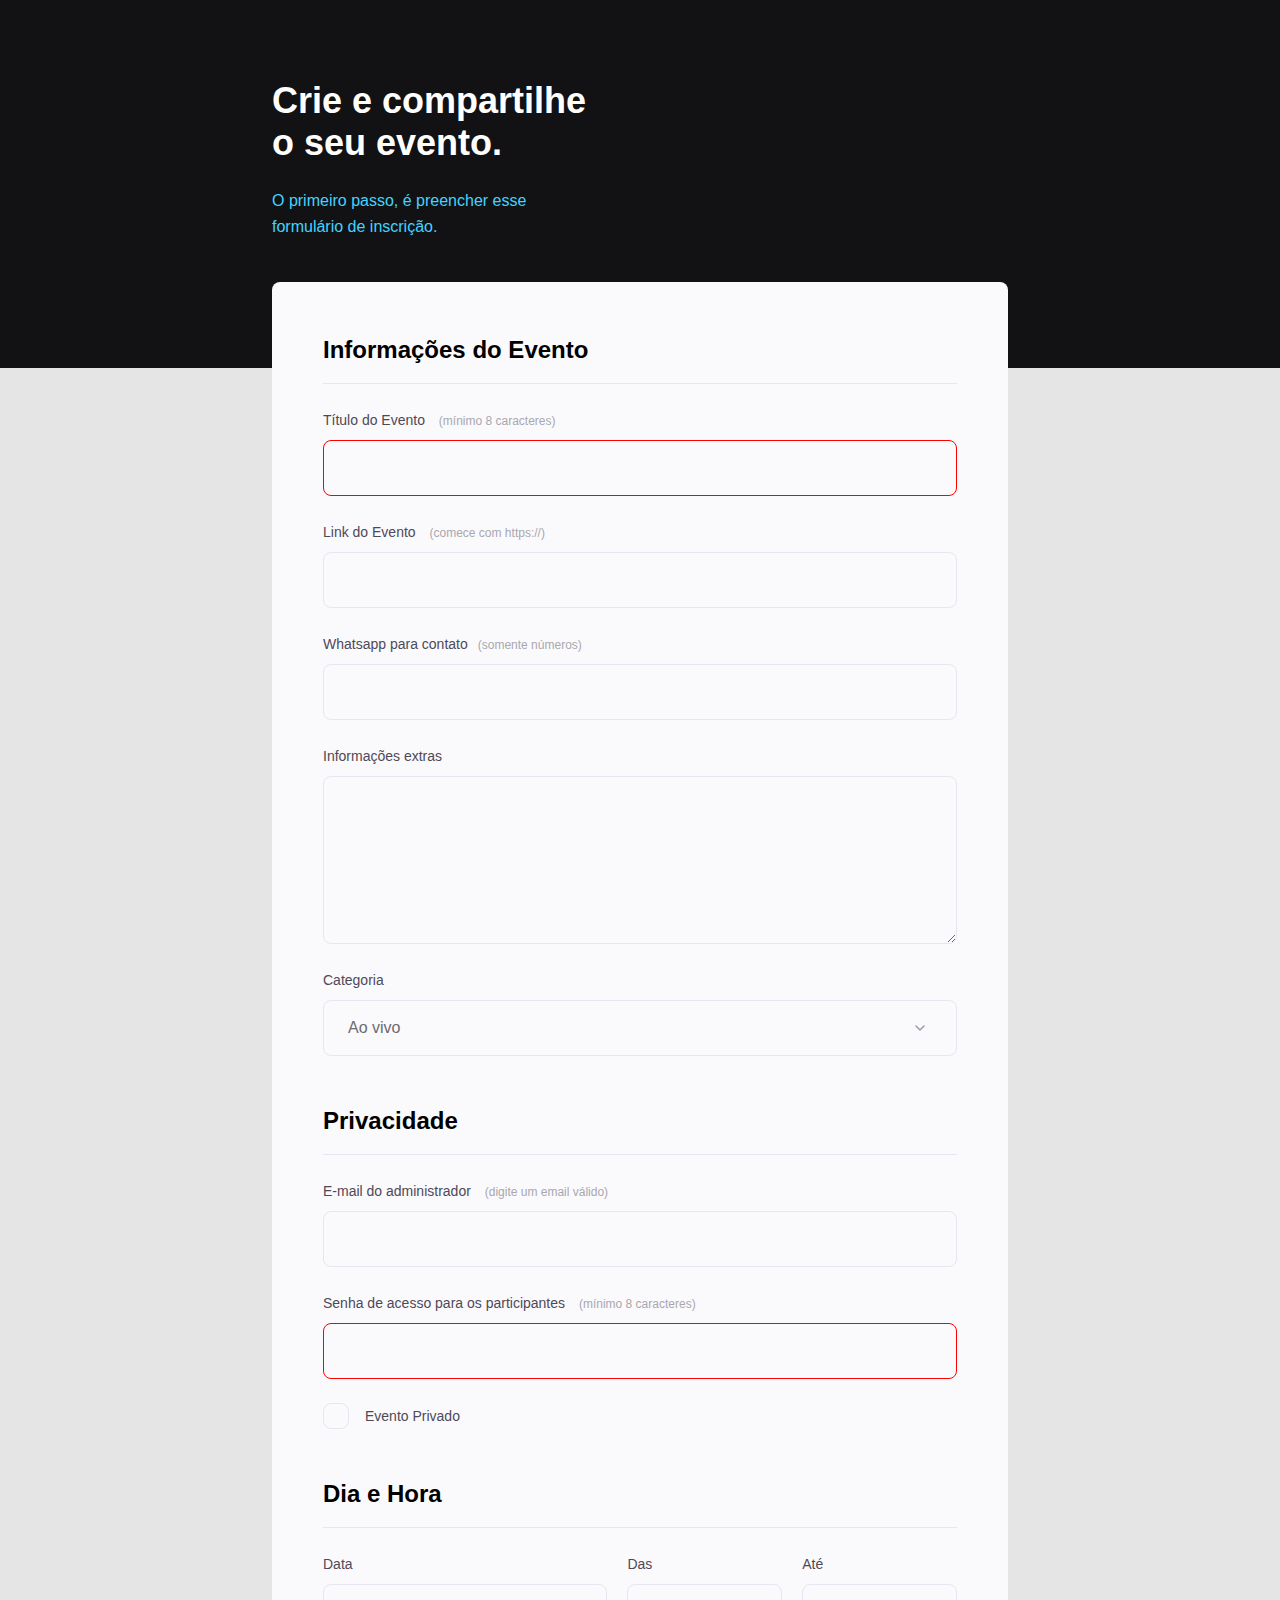
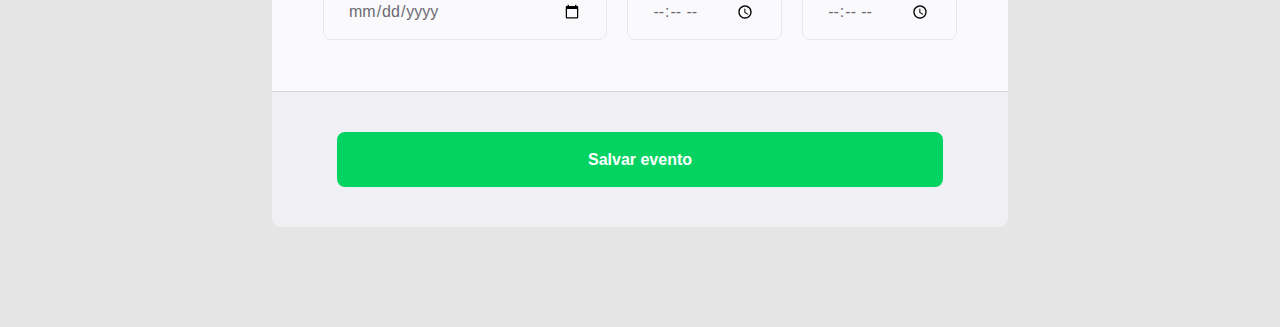
<file: index.html>
<!DOCTYPE html>
<html lang="pt-br">
<head>
  <link rel="preconnect" href="https://fonts.googleapis.com">
  <link rel="preconnect" href="https://fonts.gstatic.com" crossorigin>

  <meta charset="UTF-8">
  <meta name="viewport" content="width=device-width, initial-scale=1.0">
  <title>Crie seu evento</title>

  <link rel="stylesheet" href="style.css">

  <link href="https: //fonts.googleapis.com/css2?family= Archivo:wght@800 & família= Arquivo:wght@600;800 &family= Poppins & display=swap" rel="stylesheet">

</head>
<body>
  <div class="page">
    <header>
      <h1>Crie e compartilhe o seu evento.</h1>
      <p>O primeiro passo, é preencher esse formulário de inscrição.</p>
   </header>
   <form id="my-form">

      <fieldset>
        <div class="fieldset-wrapper">
          <legend>Informações do Evento</legend>
          <div class="input-wrapper">
            <label for="event-title">Título do Evento <span>(mínimo 8 caracteres)</span></label>
            <input 
            type="text" 
            id="event-title" 
            required 
            minlength="8"/> 
          </div> 

          <div class="input-wrapper">
            <label for="event-link">Link do Evento <span>(comece com https://)</span></label>
            <input type="url" id="event-link" /> 
          </div>

          <div class="input-wrapper">
            <label for="event-whatsapp">Whatsapp para contato<span>(somente números)</span></label>
            <input type="number" id="event-whatsapp" /> 
          </div>

          <div class="input-wrapper">
            <label for="event-info">Informações extras </label>
            <textarea id="event-info"></textarea>
          </div>

          <div class="input-wrapper">
            <label for="event-category">Categoria</label>
            <select id="event-category">
              <option value="live">Ao vivo</option>
              <option value="podcast">Podcast</option>
              <option value="mentorship">Mentoria</option>
            </select>
          </div>
        </div>
      </fieldset>


      <fieldset>
        <div class="fieldset-wrapper">
          <legend>Privacidade</legend>
          
          <div class="input-wrapper">
            <label for="event-email">E-mail do administrador <span>(digite um email válido)</span></label>
            <input type="email" id="event-email" /> 
          </div>

          <div class="input-wrapper">
            <label for="event-password">Senha de acesso para os participantes <span>(mínimo 8 caracteres)</span></label>
            <input 
            type="password" 
            id="event-password" 
            required
            minlength="8"/> 
          </div>

          <div class="checkbox-wrapper">
            <input type="checkbox" id="event-private" /> 
            <label for="event-private">Evento Privado</label>
          </div>
        </div>
      </fieldset>

      <fieldset>
        <div class="fieldset-wrapper">
          <legend>Dia e Hora</legend>
          <div class="col-3">
            <div class="input-wrapper">
              <label for="event-date">Data</label>
              <input type="date" id="event-date" /> 
            </div>
  
            <div class="input-wrapper">
              <label for="event-begin">Das</label>
              <input type="time" id="event-begin" /> 
            </div>

            <div class="input-wrapper">
              <label for="event-end">Até</label>
              <input type="time" id="event-end" /> 
            </div>
          </div>
          

        </div>
      </fieldset> 

    </form>
    <footer>
      <button
      class="button" 
      form="my-form">
      Salvar evento
      </button>
    </footer>
  </div>
</body>
</html>
</file>
<file: style.css>
* {
  margin: 0;
  padding: 0;
  box-sizing: border-box;
}

body, input, select, textarea {
  font-family: 'Poppins', sans-serif;

}

body {
  background: #E5E5E5;
}

body::before {
content: '';
width: 100%;
height: 368px;

position: absolute;
top: 0;
left: 0;
z-index: -1;
background: #121214;
}

.page {
  width: 736px;
  margin: auto;
}

header {
  width: 319px;
  margin-top: 80px;
  
}

header h1 {
  font-family: 'Archivo', sans-serif;
  font-weight: bold;
  font-size: 36px;
  line-height: 42px;
  
  margin-bottom: 24px;
  color: white;
}

header p{
  font-size: 16px;
  line-height: 26px;

  color: #42D3FF;

}

form {
  margin-top: 42px;
  background: #FAFAFC;
  border-radius: 8px 8px 0 0;
  min-height: 300px;

  padding: 51px;

  display: flex;
  flex-direction: column;
  gap: 48px;
}

fieldset {
  border: none;
}
 
.fieldset-wrapper {
  display: flex;
  flex-direction: column;
  gap: 24px;
}

fieldset legend {
  font-family: 'Archivo' , sans-serif;
  font-weight: 600;
  font-size: 24px;
  line-height: 34px;

  width: 100%;
  border-bottom: 1px solid #E6E6F0;
  padding-bottom: 16px;
}

.input-wrapper {
  display: flex;
  flex-direction: column;
}

.input-wrapper label,
.checkbox-wrapper label  {
  font-size: 14px;
  line-height: 24px;

  color: #4E4958;

  margin-bottom: 8px;

}

.input-wrapper label span {
  margin-left: 10px;

  font-size: 12px;
  line-height: 20px;
 
  color: #a9a7af;

}

.input-wrapper label span:hover {
  color:#6c6a71;
}

.input-wrapper input, 
.input-wrapper textarea,
.input-wrapper select {

background: #FAFAFC;
border: 1px solid #E6E6F0;
border-radius: 8px;

height: 56px;

padding: 0 24px;

font-size: 16px;
line-height: 26px;

color: #6c6a71;
}

.input-wrapper textarea{
  padding: 0;
  height: 168px;
}

.input-wrapper select {
  appearance: none;
  -webkit-appearance: none;

  background-image: url("data:image/svg+xml,%3Csvg width='24' height='24' viewBox='0 0 24 24' fill='none' xmlns='http://www.w3.org/2000/svg'%3E%3Cg clip-path='url(%23clip0_907_128)'%3E%3Cpath d='M8 10L12 14L16 10' stroke='%239C98A6' stroke-width='1.5' stroke-linecap='round' stroke-linejoin='round'/%3E%3C/g%3E%3Cdefs%3E%3CclipPath id='clip0_907_128'%3E%3Crect width='24' height='24' fill='white'/%3E%3C/clipPath%3E%3C/defs%3E%3C/svg%3E%0A");
  background-repeat: no-repeat;
  background-position: right 24px top 50%;
  
}

.col-3 {
  display: flex;
  gap: 20px;

}

.col-3 > div:nth-child(1) {
  width: 100%;
}

.checkbox-wrapper {
  position: relative;
}

.checkbox-wrapper label {
  display: flex;
  align-items: center;
  margin: 0;
  gap: 16px;

}

.checkbox-wrapper input {
  position: absolute;
  top: 0;
  left: 0;
  width: 24px;
  height: 24px;

  opacity: 0;
}

.checkbox-wrapper label::before {
  content: '';
  width: 24px;
  height: 24px;
  display: block;

  border-radius: 8px;
  border: 1px solid #E6E6F0

}

.checkbox-wrapper input:checked + label::before {
  background-image: url("data:image/svg+xml,%3Csvg width='24' height='24' viewBox='0 0 24 24' fill='none' xmlns='http://www.w3.org/2000/svg'%3E%3Cg clip-path='url(%23clip0_914_69)'%3E%3Cpath d='M9 16.17L4.83 12L3.41 13.41L9 19L21 7L19.59 5.59L9 16.17Z' fill='%2342D3FF'/%3E%3C/g%3E%3Cdefs%3E%3CclipPath id='clip0_914_69'%3E%3Crect width='24' height='24' fill='white'/%3E%3C/clipPath%3E%3C/defs%3E%3C/svg%3E%0A");;
}

.checkbox-wrapper input:focus + label::before {
  outline: 2px solid black;
}

footer {
  background: #F0F0F4;
  height: 136px;

  display: flex;
  flex-direction: column;

  padding: 40px 65px;

  margin-bottom: 100px;

  border-top: 1px solid #D6D6D6;
  border-radius: 0 0 8px 8px;
}

footer .button {
  height: 56px;
  
  background: #04D361;
  border: 0;
  border-radius: 8px;

  font-family: 'Archivo', sans-serif;
 
  font-weight: 600;
  font-size: 16px;
  line-height: 26px;

  color: #FFFFFF;
}

footer .button:hover {
  background: #08a04c;
}

input:invalid {
  border: 1px solid red;
}
</file>
